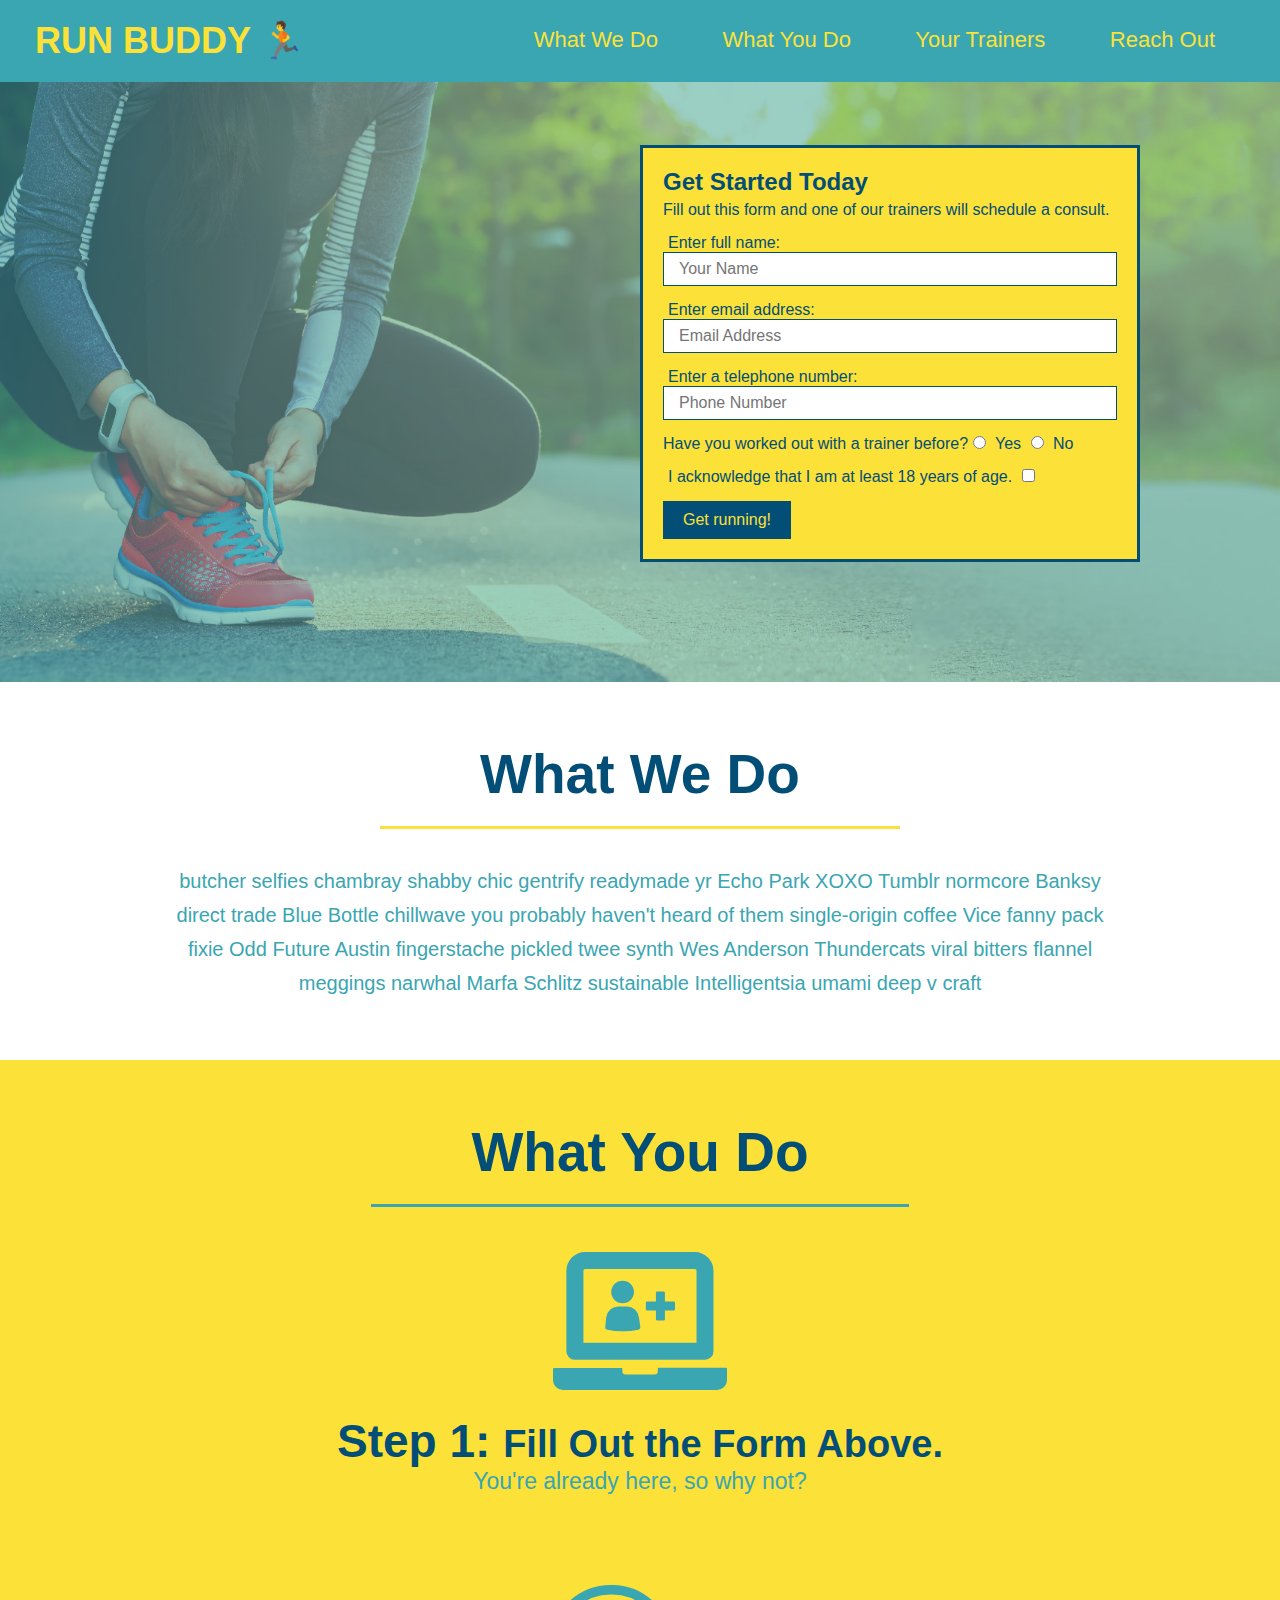
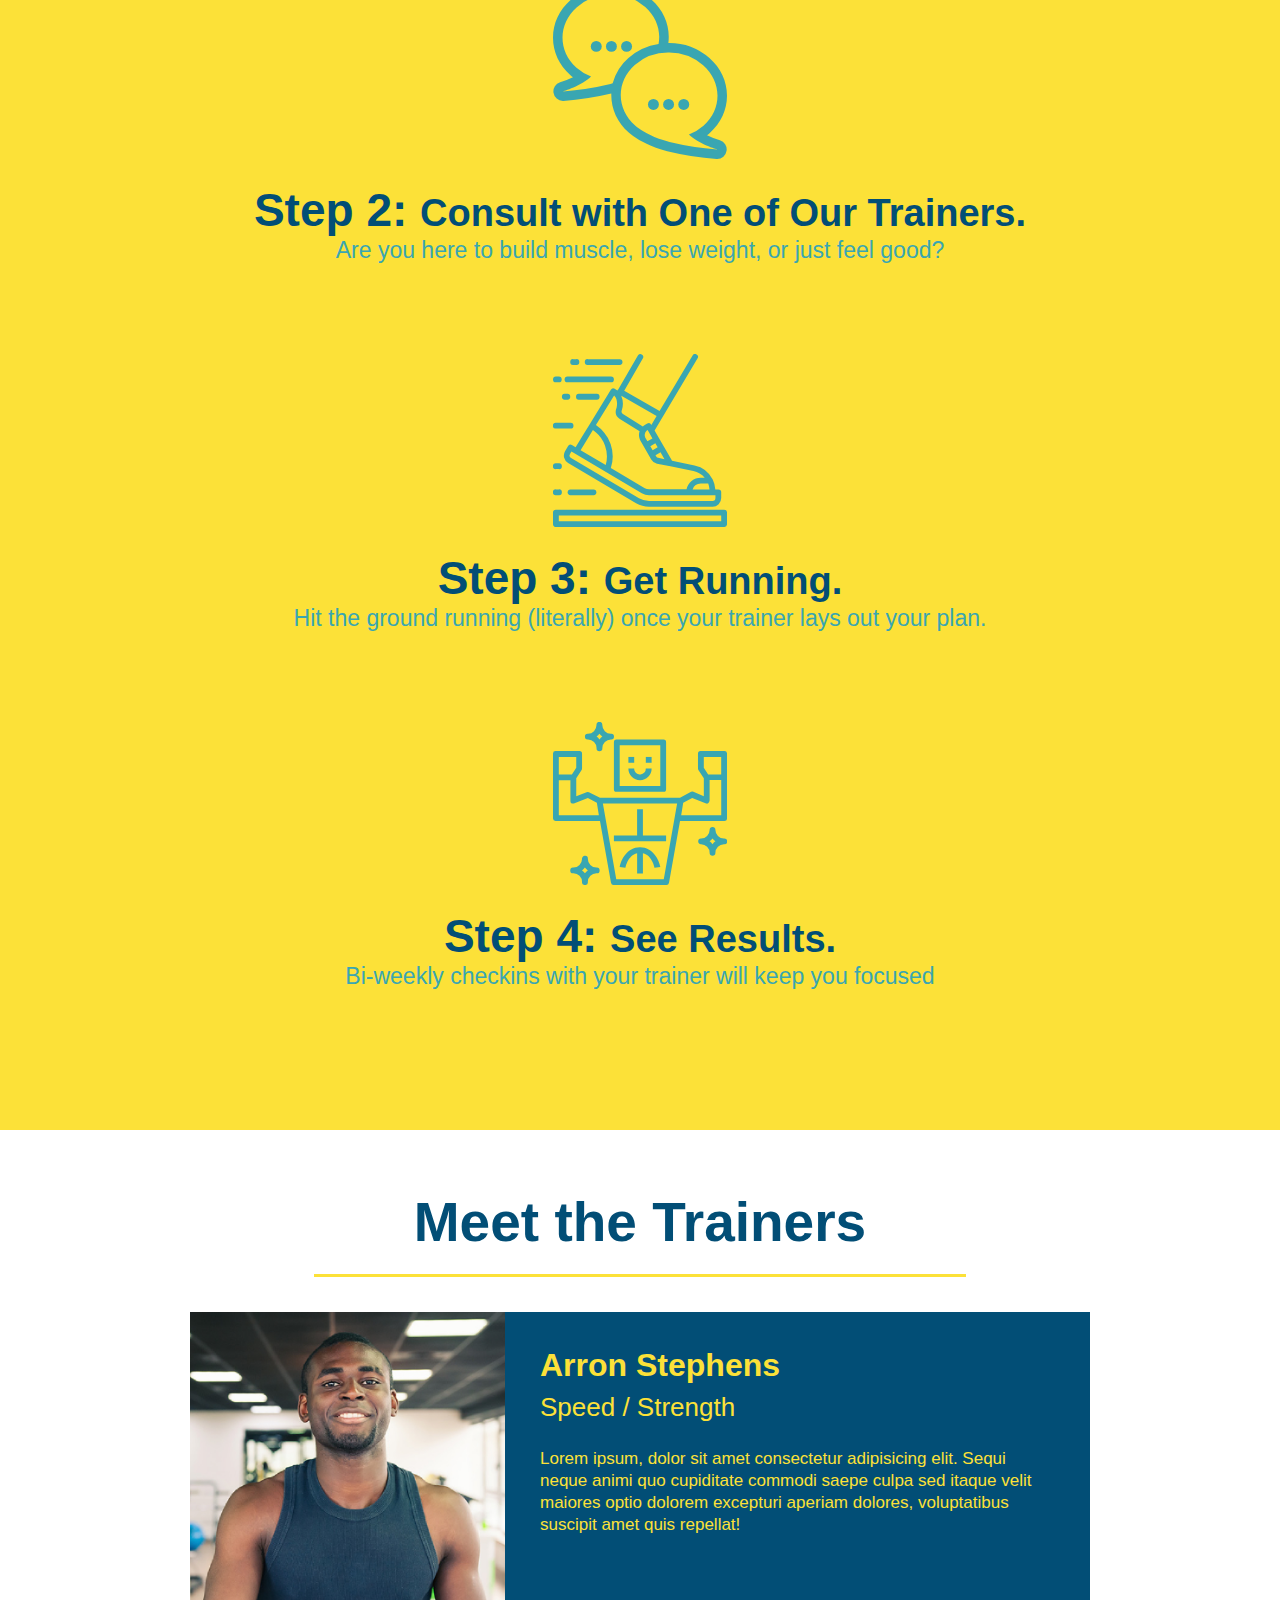
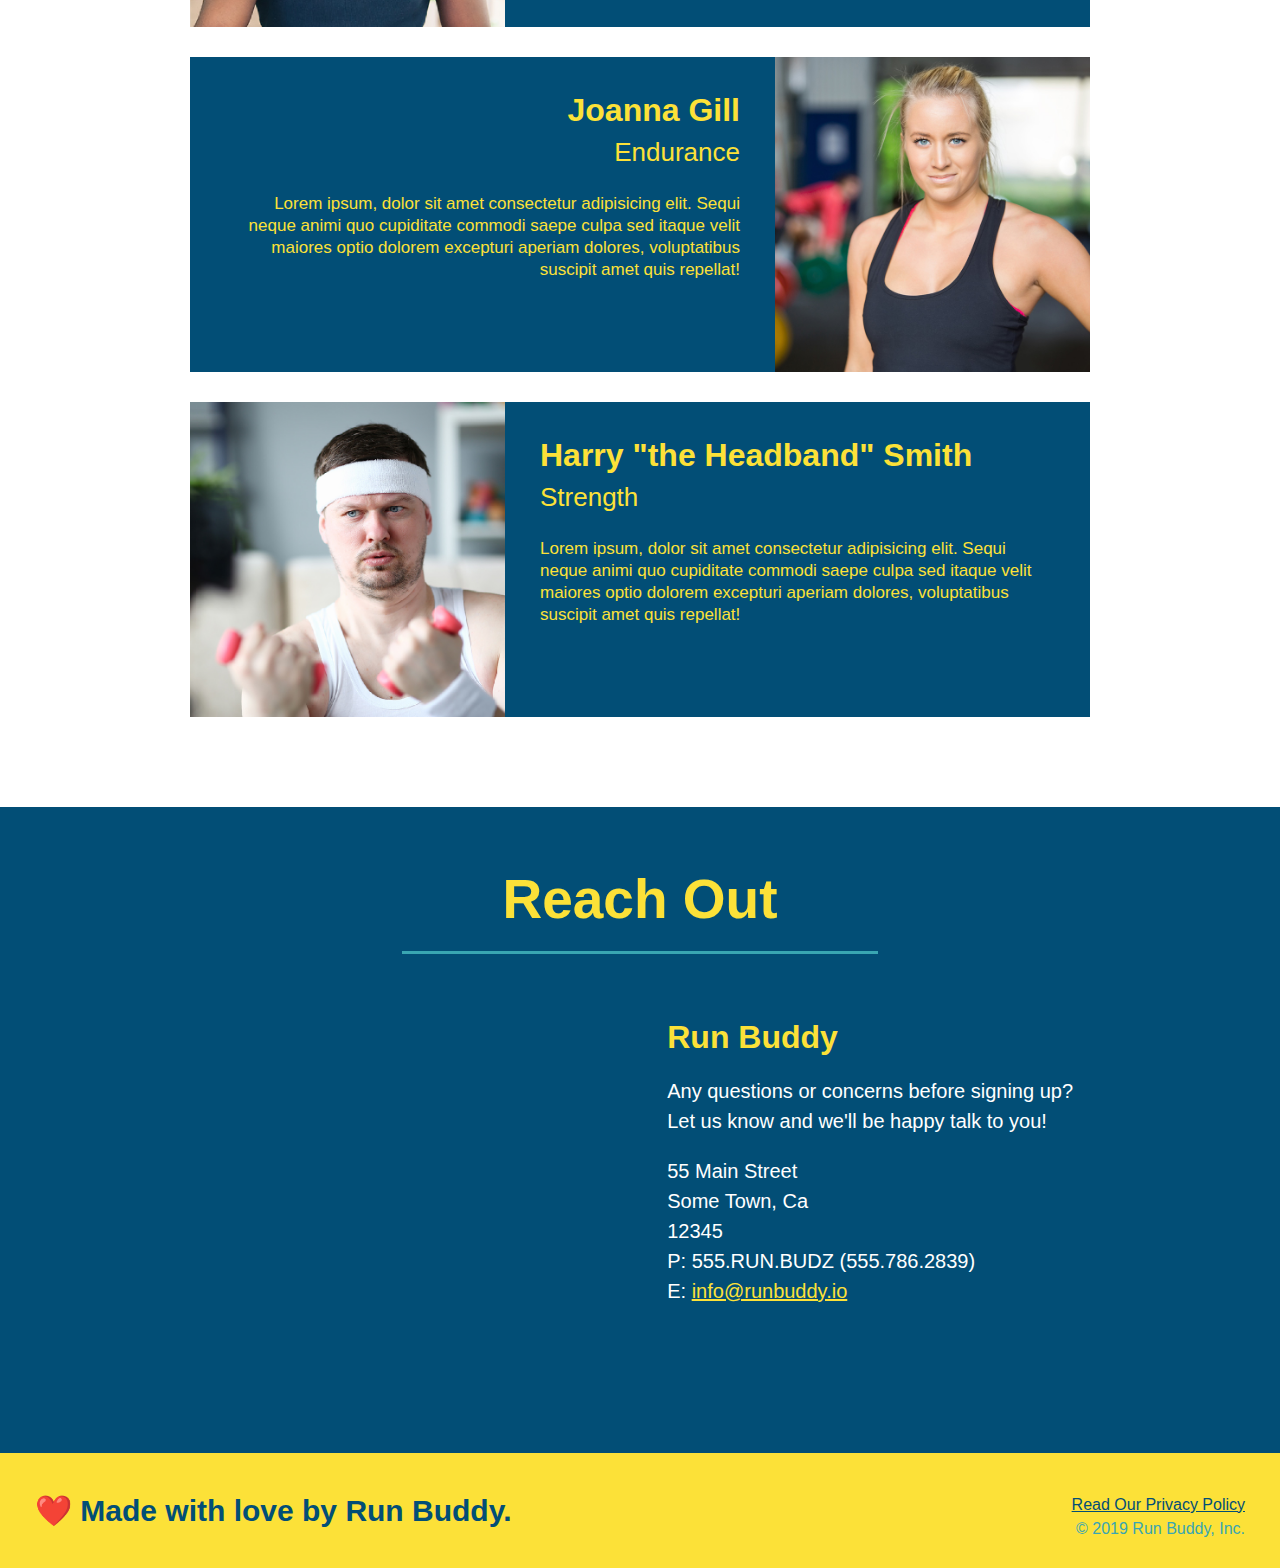
<file: index.html>
<!DOCTYPE html>
<html lang="en">
    <head>
        <meta charset="utf-8" />
        <title>Run Buddy</title>
        <link rel="stylesheet" href="assets/css/style.css">
    </head>
    <body>
        
        <!-- NAVIGATION -->
        <header>
            <h1>
                <a href="/">RUN BUDDY 🏃</a>
            </h1>
            <nav>
                <ul>
                    <li>
                        <a href="#what-we-do">What We Do</a>
                    </li>
                    <li>
                        <a href="#what-you-do">What You Do</a>
                    </li>
                    <li>
                        <a href="#your-trainers">Your Trainers</a>
                    </li>
                    <li>
                        <a href="#reach-out">Reach Out</a>
                    </li>
                </ul>
            </nav>
        </header>

        <!-- HERO/JUMBOTRON -->
        <section class="hero">
            <div class="hero-form">
                <h3>Get Started Today</h3>
                <p>Fill out this form and one of our trainers will schedule a consult.</p>
                <form>
                    <label for="name">Enter full name:</label>
                    <input type="text" placeholder="Your Name" name="name" id="name" class="form-input">
                    <label for="email">Enter email address:</label>
                    <input type="text" placeholder="Email Address" name="email" id="email" class="form-input">
                    <label for="phone">Enter a telephone number:</label>
                    <input type="text" placeholder="Phone Number" name="phone" id="phone" class="form-input">
                    <p>
                        Have you worked out with a trainer before?
                        <input type="radio" name="trainer-confirm" id="trainer-yes">
                        <label for="trainer-yes">Yes</label>
                        <input type="radio" name="trainer-confirm" id="trainer-no">
                        <label for="trainer-no">No</label>
                    </p>
                    <p>
                        <label for="checkbox">I acknowledge that I am at least 18 years of age.</label>
                        <input type="checkbox" name="age-confirm" id="checkbox">
                    </p>
                    <button type="submit">
                        Get running!
                    </button>
                </form>
            </div>
        </section>

        <!-- WHAT WE DO SECTION -->

        <section id="what-we-do" class="intro">
            <h2 class="section-title primary-border">What We Do</h2>
            <p>
                butcher selfies chambray shabby chic gentrify readymade yr Echo Park XOXO Tumblr normcore Banksy direct trade Blue Bottle chillwave you probably haven't heard of them single-origin coffee Vice fanny pack fixie Odd Future Austin fingerstache pickled twee synth Wes Anderson Thundercats viral bitters flannel meggings narwhal Marfa Schlitz sustainable Intelligentsia umami deep v craft
            </p>
        </section>
        
        <!-- WHAT YOU DO SECTION -->

        <section id="what-you-do" class="steps">
            <h2 class="section-title secondary-border">What You Do</h2>

            <div>
                <img src="assets/images/step-1.svg" alt="step 1">
                <h3>Step 1: <span>Fill Out the Form Above.</span></h3>
                <p>You're already here, so why not?</p>
            </div>

            <div>
                <img src="assets/images/step-2.svg" alt="step 2">
                <h3>Step 2: <span>Consult with One of Our Trainers.</span></h3>
                <p>Are you here to build muscle, lose weight, or just feel good?</p>
            </div>

            <div>
                <img src="assets/images/step-3.svg" alt="step 3">
                <h3>Step 3: <span>Get Running.</span></h3>
                <p>Hit the ground running (literally) once your trainer lays out your plan.</p>
            </div>

            <div>
                <img src="assets/images/step-4.svg" alt="step 4">
                <h3>Step 4: <span>See Results.</span></h3>
                <p>Bi-weekly checkins with your trainer will keep you focused</p>
            </div>

        </section>
        
        <!-- MEET THE TRAINERS SECTION-->

        <section id="your-trainers" class="trainers">
            <h2 class="section-title primary-border">
                Meet the Trainers
            </h2>
            <article class="trainer">
                <img src="assets/images/trainer-1.jpg" alt="Arron Stephens in his workout clothes, ready to pump iron.">
                <div class="trainer-bio text-left">
                    <h3>Arron Stephens</h3>
                    <h4>Speed / Strength</h4>
                    <p>
                        Lorem ipsum, dolor sit amet consectetur adipisicing elit. Sequi neque animi quo cupiditate commodi saepe culpa sed
                        itaque velit maiores optio dolorem excepturi aperiam dolores, voluptatibus suscipit amet quis repellat!
                    </p>
                </div>
            </article>
            <article class="trainer">
                <div class="trainer-bio text-right">
                    <h3>Joanna Gill</h3>
                    <h4>Endurance</h4>
                    <p>
                        Lorem ipsum, dolor sit amet consectetur adipisicing elit. Sequi neque animi quo cupiditate commodi saepe culpa sed
                        itaque velit maiores optio dolorem excepturi aperiam dolores, voluptatibus suscipit amet quis repellat!
                    </p>
                </div>
                <img src="assets/images/trainer-2.jpg" alt="Joanna Gill cooling off after a workout.">
            </article>
            <article class="trainer">
                <img src="assets/images/trainer-3.jpg" alt="Harry Smith wearing a headband and lifiting comically small pink weights.">
                <div class="trainer-bio text-left">
                    <h3>Harry "the Headband" Smith</h3>
                    <h4>Strength</h4>
                    <p>
                        Lorem ipsum, dolor sit amet consectetur adipisicing elit. Sequi neque animi quo cupiditate commodi saepe culpa sed
                        itaque velit maiores optio dolorem excepturi aperiam dolores, voluptatibus suscipit amet quis repellat!
                    </p>
                </div>
            </article>
        </section>
        
        <!-- REACH OUT SECTION -->

        <section id="reach-out" class="contact">
            <h2 class="secondary-border">Reach Out</h2>
            <div class="contact-info">
                <iframe src="https://www.google.com/maps/embed?pb=!1m18!1m12!1m3!1d2889.646528684914!2d-79.64467978394923!3d43.59307837912347!2m3!1f0!2f0!3f0!3m2!1i1024!2i768!4f13.1!3m3!1m2!1s0x882b472ecbf930ef%3A0xd8fb6ae7a3676140!2s100%20City%20Centre%20Dr%2C%20Mississauga%2C%20ON%20L5B%202C9!5e0!3m2!1sen!2sca!4v1634409818853!5m2!1sen!2sca" 
                width="400" 
                height="400" 
                style="border:0;" 
                allowfullscreen="" 
                loading="lazy">
                </iframe>
                <div>
                    <h3>Run Buddy</h3>
                    <p>
                        Any questions or concerns before signing up?
                        <br>
                        Let us know and we'll be happy talk to you!
                    </p>
                    <address>
                        55 Main Street <br>
                        Some Town, Ca <br>
                        12345 <br>
                        P: 555.RUN.BUDZ (555.786.2839) <br>
                        E: <a href="mailto:info@runbuddy.io">info@runbuddy.io</a>
                    </address>
                </div>
            </div>
        </section>

        <!-- FOOTER -->

        <footer>
            <h2>❤️ Made with love by Run Buddy.</h2>
            <div>
                <a href="privacy-policy.html">Read Our Privacy Policy</a><br />
                &copy; 2019 Run Buddy, Inc.
            </div>
        </footer>
        
    </body>
</html>
</file>
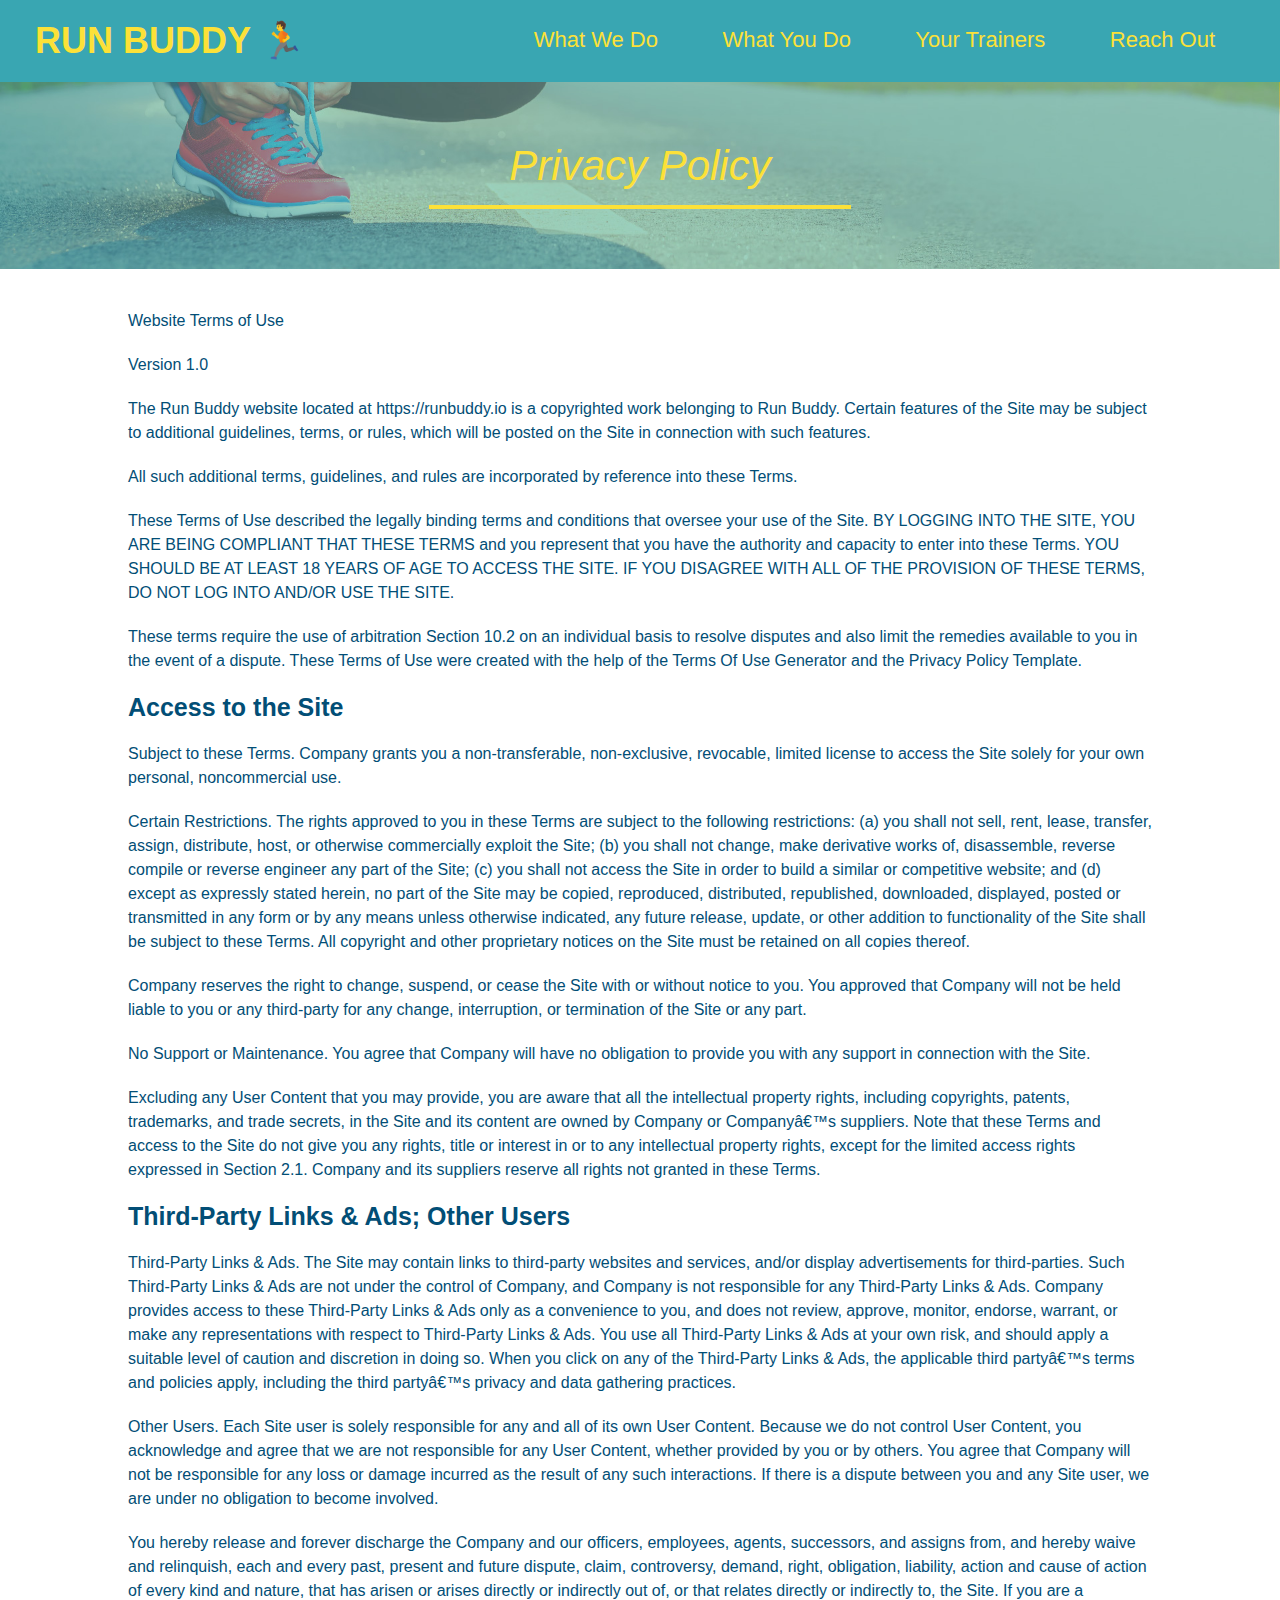
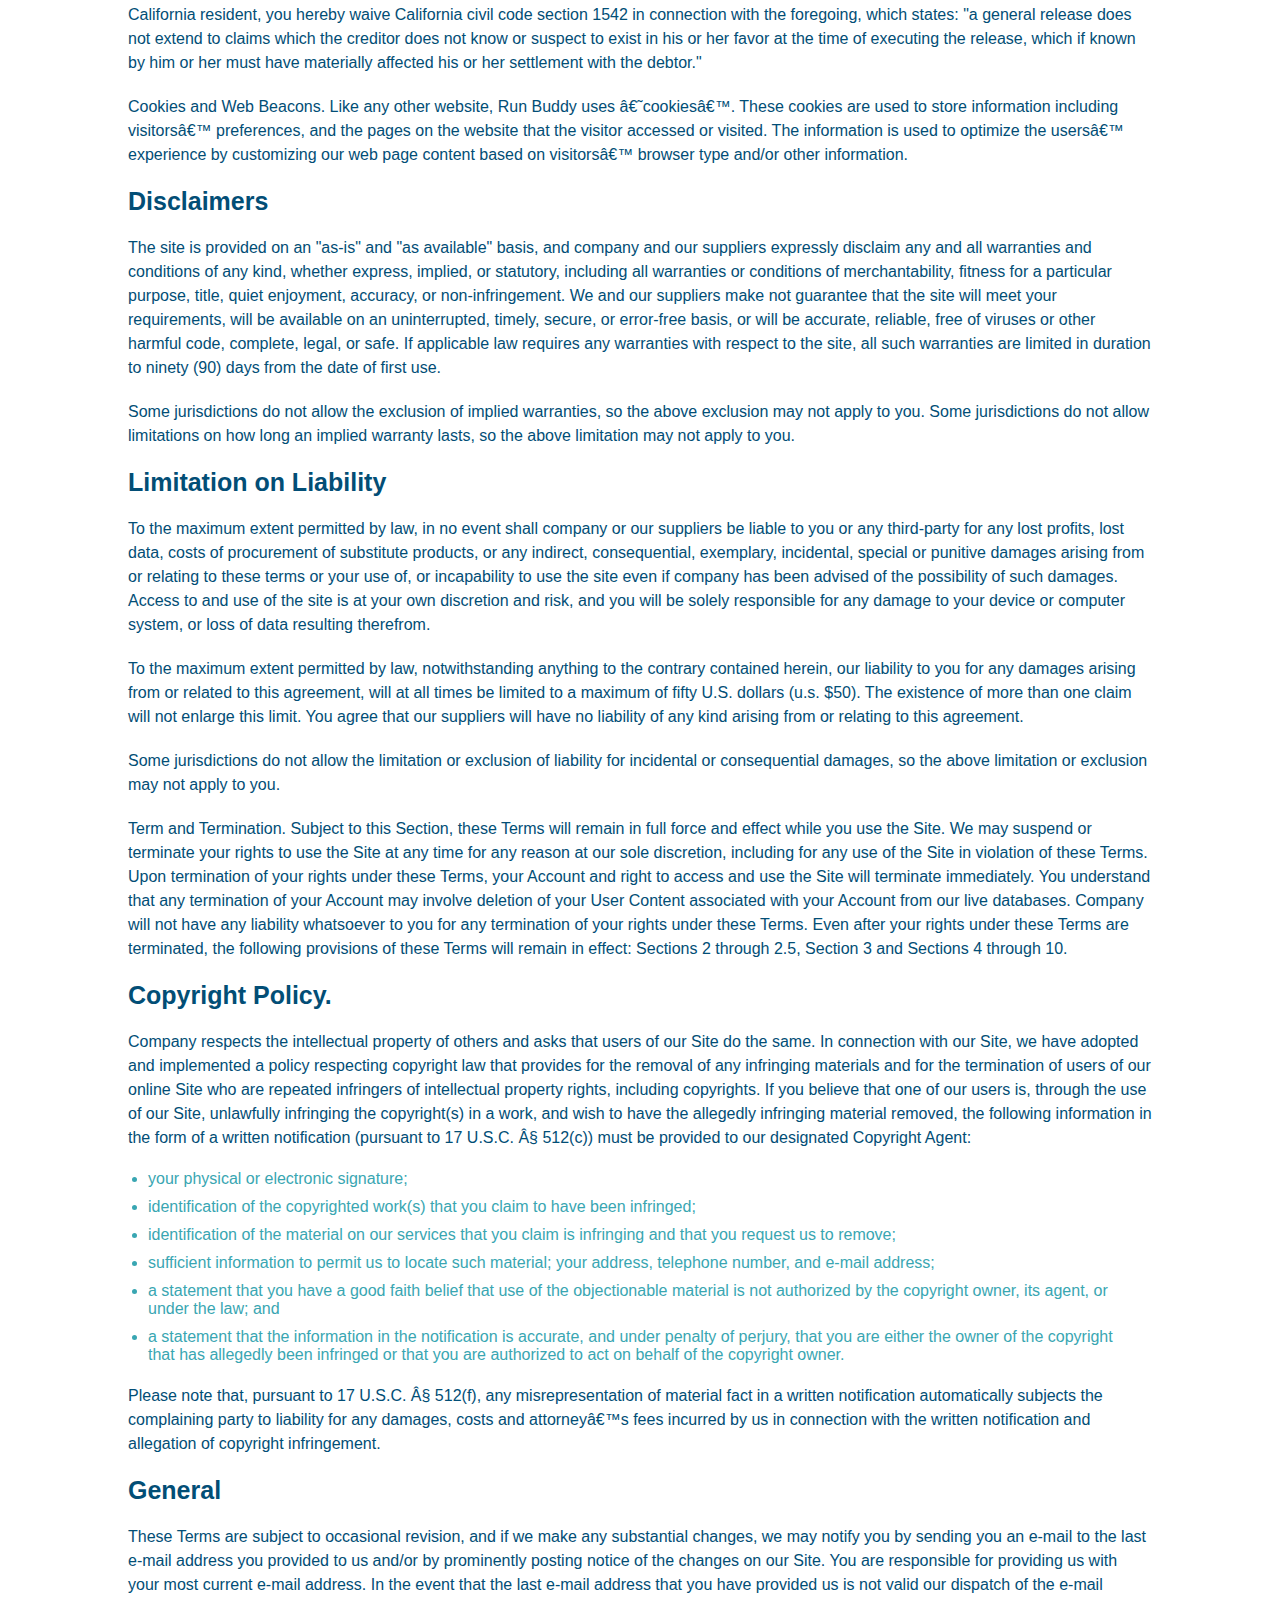
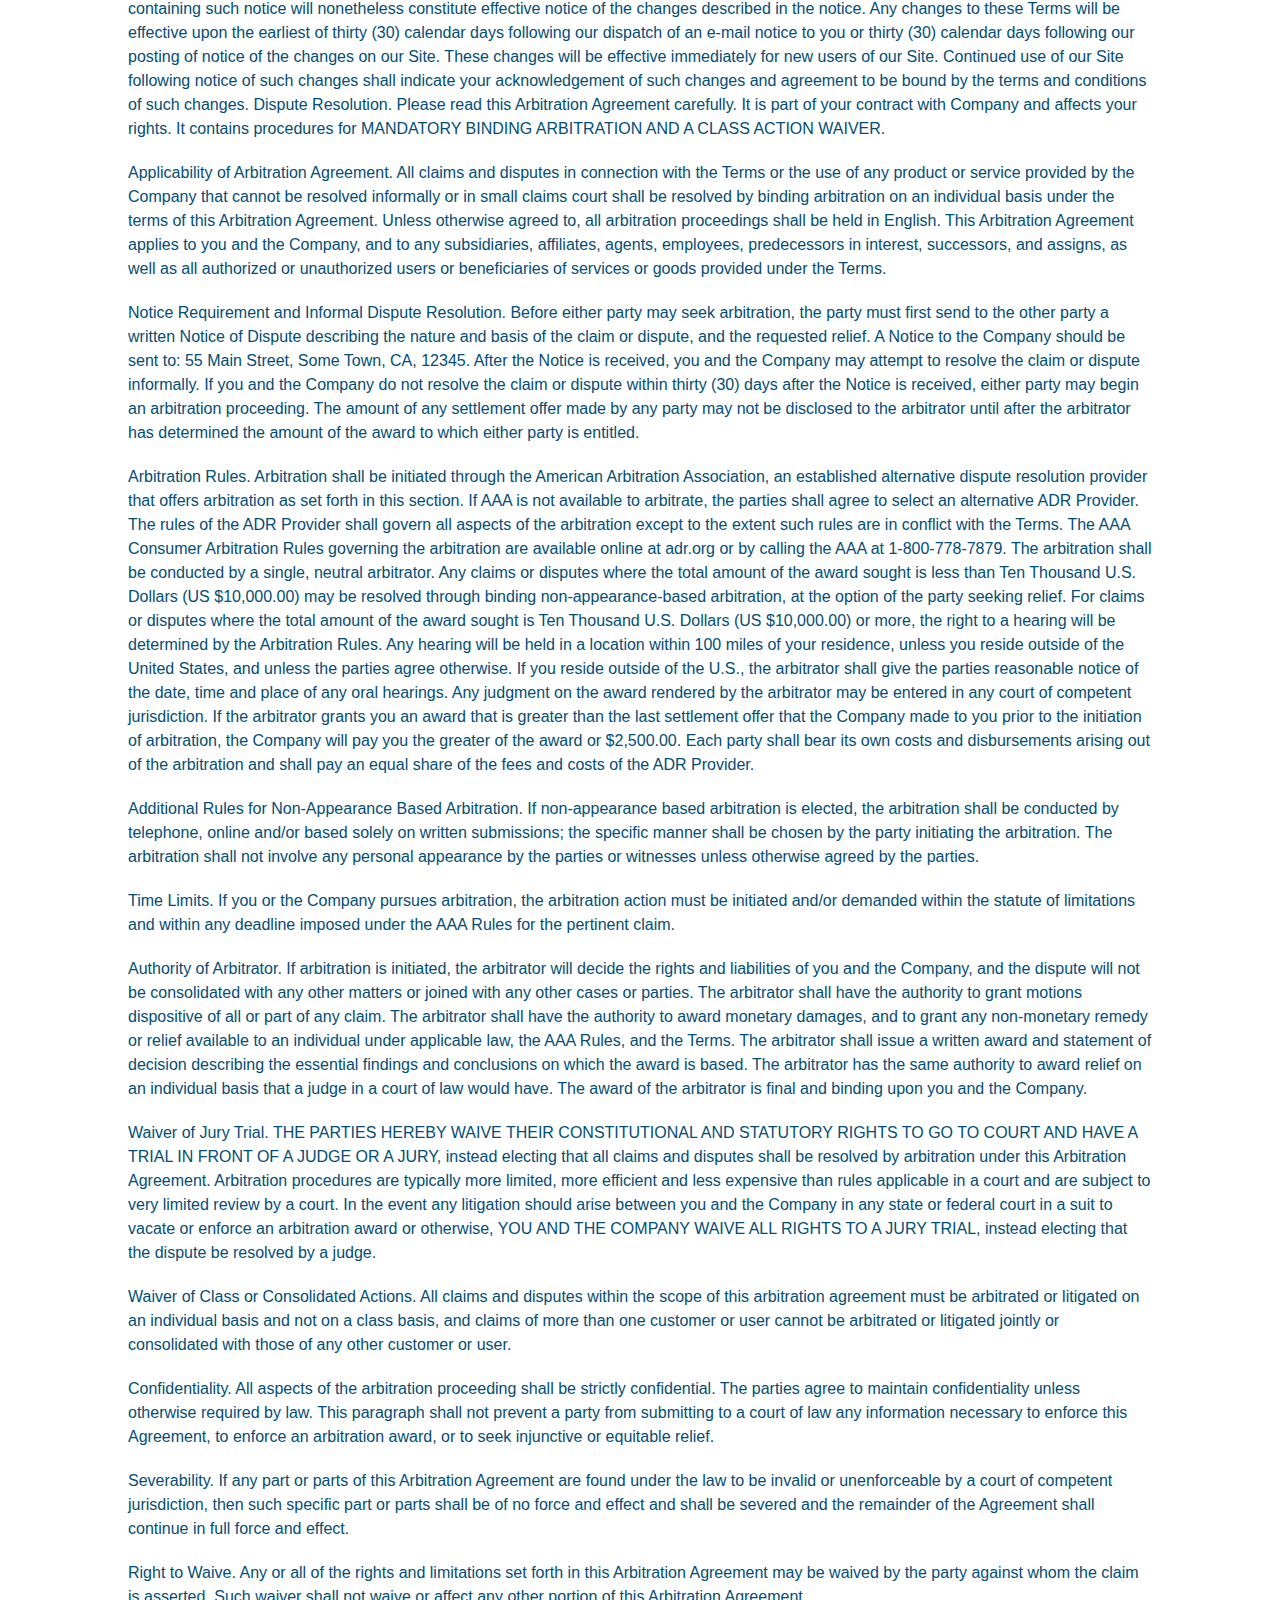
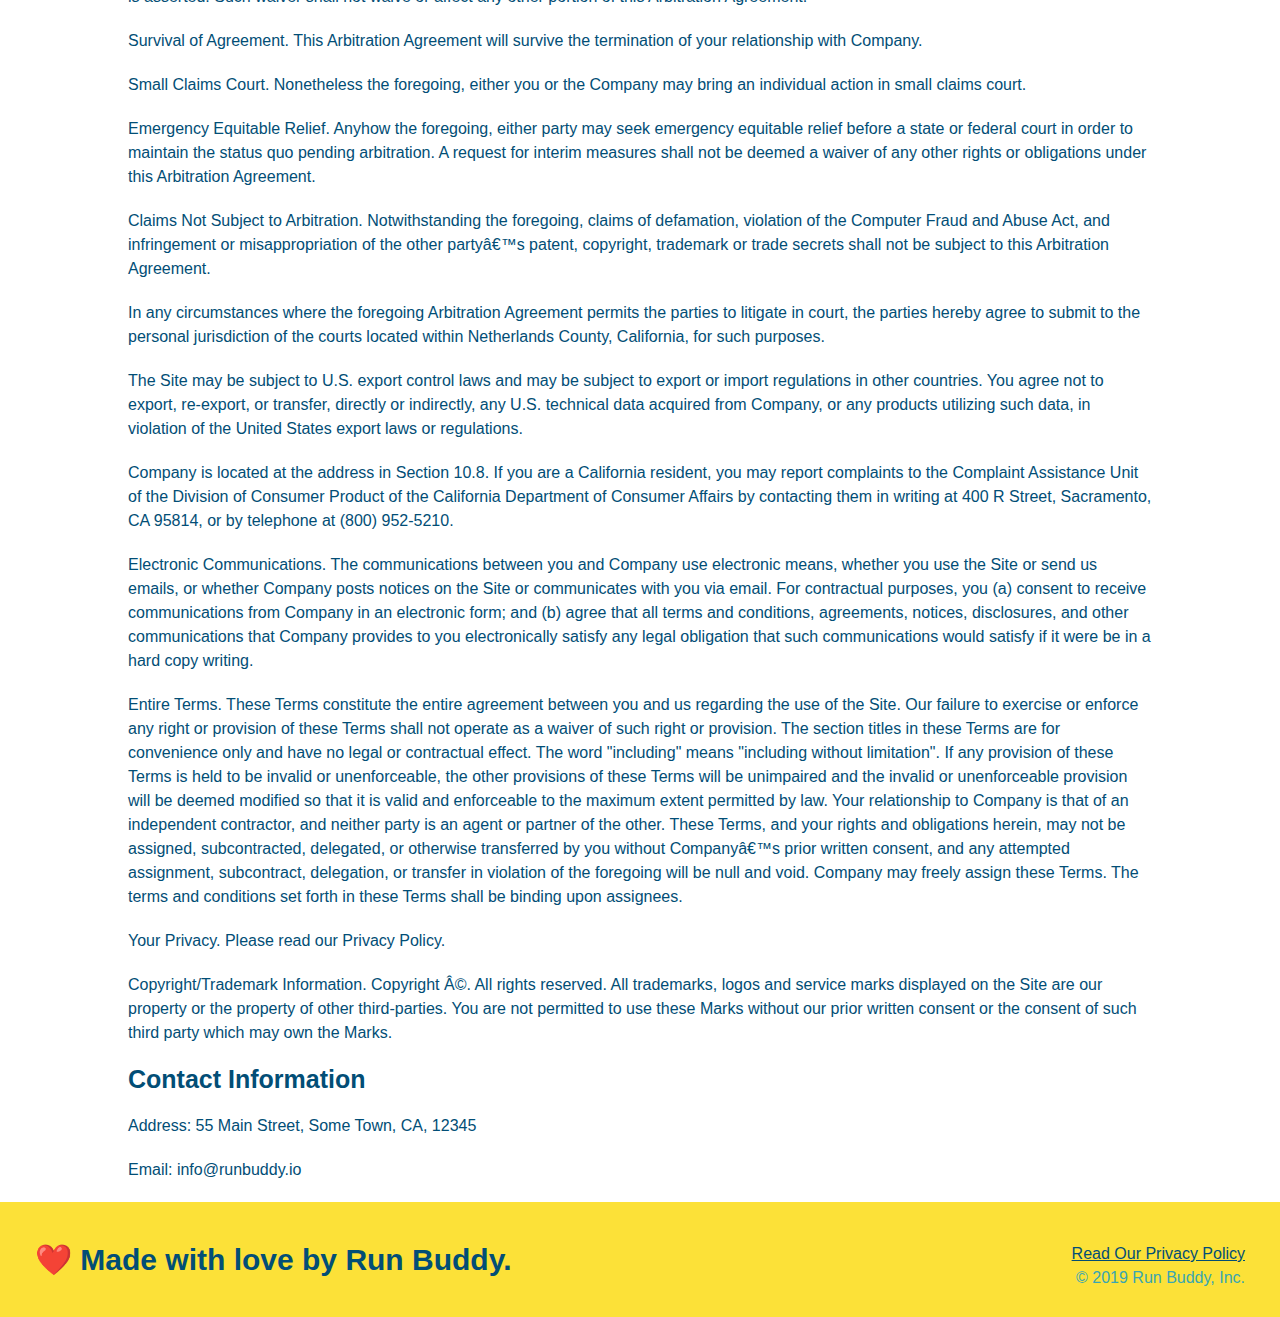
<file: privacy-policy.html>
<!DOCTYPE html>
<html lang="en">
    <head>
        <meta charset="utf-8">
        <title>Privacy Policy - Run Buddy</title>
        <link rel="stylesheet" href="assets/css/style.css">
        <link rel="stylesheet" href="assets/css/secondary-styles.css">
    </head>
    <body>

        <!-- NAVIGATION -->

        <header>
            <h1>
                <a href="index.html">RUN BUDDY 🏃</a>
            </h1>
            <nav>
                <ul>
                    <li>
                        <a href="index.html#what-we-do">What We Do</a>
                    </li>
                    <li>
                        <a href="index.html#what-you-do">What You Do</a>
                    </li>
                    <li>
                        <a href="index.html#your-trainers">Your Trainers</a>
                    </li>
                    <li>
                        <a href="index.html#reach-out">Reach Out</a>
                    </li>
                </ul>
            </nav>
        </header>

        
        <!-- HERO SECTION -->

        <section class="hero hero-secondary">
            <h2 class="page-title">
                Privacy Policy
            </h2>
        </section>
        <article class="secondary-content">
            <p>
                Website Terms of Use
            </p>
            <p>
                Version 1.0
            </p>
            <p>
                The Run Buddy website located at https://runbuddy.io is a copyrighted work belonging to Run Buddy. Certain
                features of the Site may be subject to additional guidelines, terms, or rules, which will be posted on the Site
                in connection with such features.
            </p>
            <p>
                All such additional terms, guidelines, and rules are incorporated by reference into these Terms.
            </p>
            <p>
                These Terms of Use described the legally binding terms and conditions that oversee your use of the Site. BY
                LOGGING INTO THE SITE, YOU ARE BEING COMPLIANT THAT THESE TERMS and you represent that you have the authority
                and capacity to enter into these Terms. YOU SHOULD BE AT LEAST 18 YEARS OF AGE TO ACCESS THE SITE. IF YOU
                DISAGREE WITH ALL OF THE PROVISION OF THESE TERMS, DO NOT LOG INTO AND/OR USE THE SITE.
            </p>
            <p>
                These terms require the use of arbitration Section 10.2 on an individual basis to resolve disputes and also
                limit the remedies available to you in the event of a dispute. These Terms of Use were created with the help of
                the Terms Of Use Generator and the Privacy Policy Template.
            </p>
            <h3>
                Access to the Site
            </h3>
            <p>
                Subject to these Terms. Company grants you a non-transferable, non-exclusive, revocable, limited license to
                access the Site solely for your own personal, noncommercial use.
            </p>
            <p>
                Certain Restrictions. The rights approved to you in these Terms are subject to the following restrictions: (a)
                you shall not sell, rent, lease, transfer, assign, distribute, host, or otherwise commercially exploit the Site;
                (b) you shall not change, make derivative works of, disassemble, reverse compile or reverse engineer any part of
                the Site; (c) you shall not access the Site in order to build a similar or competitive website; and (d) except
                as expressly stated herein, no part of the Site may be copied, reproduced, distributed, republished, downloaded,
                displayed, posted or transmitted in any form or by any means unless otherwise indicated, any future release,
                update, or other addition to functionality of the Site shall be subject to these Terms. All copyright and other
                proprietary notices on the Site must be retained on all copies thereof.
            </p>
            <p>
                Company reserves the right to change, suspend, or cease the Site with or without notice to you. You approved
                that Company will not be held liable to you or any third-party for any change, interruption, or termination of
                the Site or any part.
            </p>
            <p>
                No Support or Maintenance. You agree that Company will have no obligation to provide you with any support in
                connection with the Site.
            </p>
            <p>
                Excluding any User Content that you may provide, you are aware that all the intellectual property rights,
                including copyrights, patents, trademarks, and trade secrets, in the Site and its content are owned by Company
                or Companyâ€™s suppliers. Note that these Terms and access to the Site do not give you any rights, title or
                interest in or to any intellectual property rights, except for the limited access rights expressed in Section
                2.1. Company and its suppliers reserve all rights not granted in these Terms.
            </p>
            <h3>
                Third-Party Links & Ads; Other Users
            </h3>
            <p>
                Third-Party Links & Ads. The Site may contain links to third-party websites and services, and/or display
                advertisements for third-parties. Such Third-Party Links & Ads are not under the control of Company, and Company
                is not responsible for any Third-Party Links & Ads. Company provides access to these Third-Party Links & Ads
                only as a convenience to you, and does not review, approve, monitor, endorse, warrant, or make any
                representations with respect to Third-Party Links & Ads. You use all Third-Party Links & Ads at your own risk,
                and should apply a suitable level of caution and discretion in doing so. When you click on any of the
                Third-Party Links & Ads, the applicable third partyâ€™s terms and policies apply, including the third partyâ€™s
                privacy and data gathering practices.
            </p>
            <p>
                Other Users. Each Site user is solely responsible for any and all of its own User Content. Because we do not
                control User Content, you acknowledge and agree that we are not responsible for any User Content, whether
                provided by you or by others. You agree that Company will not be responsible for any loss or damage incurred as
                the result of any such interactions. If there is a dispute between you and any Site user, we are under no
                obligation to become involved.
            </p>
            <p>
                You hereby release and forever discharge the Company and our officers, employees, agents, successors, and
                assigns from, and hereby waive and relinquish, each and every past, present and future dispute, claim,
                controversy, demand, right, obligation, liability, action and cause of action of every kind and nature, that has
                arisen or arises directly or indirectly out of, or that relates directly or indirectly to, the Site. If you are
                a California resident, you hereby waive California civil code section 1542 in connection with the foregoing,
                which states: "a general release does not extend to claims which the creditor does not know or suspect to exist
                in his or her favor at the time of executing the release, which if known by him or her must have materially
                affected his or her settlement with the debtor."
            </p>
            <p>
                Cookies and Web Beacons. Like any other website, Run Buddy uses â€˜cookiesâ€™. These cookies are used to store
                information including visitorsâ€™ preferences, and the pages on the website that the visitor accessed or visited.
                The information is used to optimize the usersâ€™ experience by customizing our web page content based on visitorsâ€™
                browser type and/or other information.
            </p>
            <h3>
                Disclaimers
            </h3>
            <p>
                The site is provided on an "as-is" and "as available" basis, and company and our suppliers expressly disclaim
                any and all warranties and conditions of any kind, whether express, implied, or statutory, including all
                warranties or conditions of merchantability, fitness for a particular purpose, title, quiet enjoyment, accuracy,
                or non-infringement. We and our suppliers make not guarantee that the site will meet your requirements, will be
                available on an uninterrupted, timely, secure, or error-free basis, or will be accurate, reliable, free of
                viruses or other harmful code, complete, legal, or safe. If applicable law requires any warranties with respect
                to the site, all such warranties are limited in duration to ninety (90) days from the date of first use.
            </p>
            <p>
                Some jurisdictions do not allow the exclusion of implied warranties, so the above exclusion may not apply to
                you. Some jurisdictions do not allow limitations on how long an implied warranty lasts, so the above limitation
                may not apply to you.
            </p>
            <h3>
                Limitation on Liability
            </h3>
            <p>
                To the maximum extent permitted by law, in no event shall company or our suppliers be liable to you or any
                third-party for any lost profits, lost data, costs of procurement of substitute products, or any indirect,
                consequential, exemplary, incidental, special or punitive damages arising from or relating to these terms or
                your use of, or incapability to use the site even if company has been advised of the possibility of such
                damages. Access to and use of the site is at your own discretion and risk, and you will be solely responsible
                for any damage to your device or computer system, or loss of data resulting therefrom.
            </p>
            <p>
                To the maximum extent permitted by law, notwithstanding anything to the contrary contained herein, our liability
                to you for any damages arising from or related to this agreement, will at all times be limited to a maximum of
                fifty U.S. dollars (u.s. $50). The existence of more than one claim will not enlarge this limit. You agree that
                our suppliers will have no liability of any kind arising from or relating to this agreement.
            </p>
            <p>
                Some jurisdictions do not allow the limitation or exclusion of liability for incidental or consequential
                damages, so the above limitation or exclusion may not apply to you.
            </p>
            <p>
                Term and Termination. Subject to this Section, these Terms will remain in full force and effect while you use
                the Site. We may suspend or terminate your rights to use the Site at any time for any reason at our sole
                discretion, including for any use of the Site in violation of these Terms. Upon termination of your rights under
                these Terms, your Account and right to access and use the Site will terminate immediately. You understand that
                any termination of your Account may involve deletion of your User Content associated with your Account from our
                live databases. Company will not have any liability whatsoever to you for any termination of your rights under
                these Terms. Even after your rights under these Terms are terminated, the following provisions of these Terms
                will remain in effect: Sections 2 through 2.5, Section 3 and Sections 4 through 10.
            </p>
            <h3>
                Copyright Policy.
            </h3>
            <p>
                Company respects the intellectual property of others and asks that users of our Site do the same. In connection
                with our Site, we have adopted and implemented a policy respecting copyright law that provides for the removal
                of any infringing materials and for the termination of users of our online Site who are repeated infringers of
                intellectual property rights, including copyrights. If you believe that one of our users is, through the use of
                our Site, unlawfully infringing the copyright(s) in a work, and wish to have the allegedly infringing material
                removed, the following information in the form of a written notification (pursuant to 17 U.S.C. Â§ 512(c)) must
                be provided to our designated Copyright Agent:
            </p>
            <ul>
                <li>
                your physical or electronic signature;
                </li>
                <li>
                identification of the copyrighted work(s) that you claim to have been infringed;
                </li>
                <li>
                identification of the material on our services that you claim is infringing and that you request us to remove;
                </li>
                <li>
                sufficient information to permit us to locate such material; your address, telephone number, and e-mail
                address;
                </li>
                <li>
                a statement that you have a good faith belief that use of the objectionable material is not authorized by the
                copyright owner, its agent, or under the law; and
                </li>
                <li>
                a statement that the information in the notification is accurate, and under penalty of perjury, that you are
                either the owner of the copyright that has allegedly been infringed or that you are authorized to act on
                behalf of the copyright owner.
                </li>
            </ul>
            <p>
                Please note that, pursuant to 17 U.S.C. Â§ 512(f), any misrepresentation of material fact in a written
                notification automatically subjects the complaining party to liability for any damages, costs and attorneyâ€™s
                fees incurred by us in connection with the written notification and allegation of copyright infringement.
            </p>
            <h3>
                General
            </h3>
            <p>
                These Terms are subject to occasional revision, and if we make any substantial changes, we may notify you by
                sending you an e-mail to the last e-mail address you provided to us and/or by prominently posting notice of the
                changes on our Site. You are responsible for providing us with your most current e-mail address. In the event
                that the last e-mail address that you have provided us is not valid our dispatch of the e-mail containing such
                notice will nonetheless constitute effective notice of the changes described in the notice. Any changes to these
                Terms will be effective upon the earliest of thirty (30) calendar days following our dispatch of an e-mail
                notice to you or thirty (30) calendar days following our posting of notice of the changes on our Site. These
                changes will be effective immediately for new users of our Site. Continued use of our Site following notice of
                such changes shall indicate your acknowledgement of such changes and agreement to be bound by the terms and
                conditions of such changes. Dispute Resolution. Please read this Arbitration Agreement carefully. It is part of
                your contract with Company and affects your rights. It contains procedures for MANDATORY BINDING ARBITRATION AND
                A CLASS ACTION WAIVER.
            </p>
            <p>
                Applicability of Arbitration Agreement. All claims and disputes in connection with the Terms or the use of any
                product or service provided by the Company that cannot be resolved informally or in small claims court shall be
                resolved by binding arbitration on an individual basis under the terms of this Arbitration Agreement. Unless
                otherwise agreed to, all arbitration proceedings shall be held in English. This Arbitration Agreement applies to
                you and the Company, and to any subsidiaries, affiliates, agents, employees, predecessors in interest,
                successors, and assigns, as well as all authorized or unauthorized users or beneficiaries of services or goods
                provided under the Terms.
            </p>
            <p>
                Notice Requirement and Informal Dispute Resolution. Before either party may seek arbitration, the party must
                first send to the other party a written Notice of Dispute describing the nature and basis of the claim or
                dispute, and the requested relief. A Notice to the Company should be sent to: 55 Main Street, Some Town, CA,
                12345. After the Notice is received, you and the Company may attempt to resolve the claim or dispute informally.
                If you and the Company do not resolve the claim or dispute within thirty (30) days after the Notice is received,
                either party may begin an arbitration proceeding. The amount of any settlement offer made by any party may not
                be disclosed to the arbitrator until after the arbitrator has determined the amount of the award to which either
                party is entitled.
            </p>
            <p>
                Arbitration Rules. Arbitration shall be initiated through the American Arbitration Association, an established
                alternative dispute resolution provider that offers arbitration as set forth in this section. If AAA is not
                available to arbitrate, the parties shall agree to select an alternative ADR Provider. The rules of the ADR
                Provider shall govern all aspects of the arbitration except to the extent such rules are in conflict with the
                Terms. The AAA Consumer Arbitration Rules governing the arbitration are available online at adr.org or by
                calling the AAA at 1-800-778-7879. The arbitration shall be conducted by a single, neutral arbitrator. Any
                claims or disputes where the total amount of the award sought is less than Ten Thousand U.S. Dollars (US
                $10,000.00) may be resolved through binding non-appearance-based arbitration, at the option of the party seeking
                relief. For claims or disputes where the total amount of the award sought is Ten Thousand U.S. Dollars (US
                $10,000.00) or more, the right to a hearing will be determined by the Arbitration Rules. Any hearing will be
                held in a location within 100 miles of your residence, unless you reside outside of the United States, and
                unless the parties agree otherwise. If you reside outside of the U.S., the arbitrator shall give the parties
                reasonable notice of the date, time and place of any oral hearings. Any judgment on the award rendered by the
                arbitrator may be entered in any court of competent jurisdiction. If the arbitrator grants you an award that is
                greater than the last settlement offer that the Company made to you prior to the initiation of arbitration, the
                Company will pay you the greater of the award or $2,500.00. Each party shall bear its own costs and
                disbursements arising out of the arbitration and shall pay an equal share of the fees and costs of the ADR
                Provider.
            </p>
            <p>
                Additional Rules for Non-Appearance Based Arbitration. If non-appearance based arbitration is elected, the
                arbitration shall be conducted by telephone, online and/or based solely on written submissions; the specific
                manner shall be chosen by the party initiating the arbitration. The arbitration shall not involve any personal
                appearance by the parties or witnesses unless otherwise agreed by the parties.
            </p>
            <p>
                Time Limits. If you or the Company pursues arbitration, the arbitration action must be initiated and/or demanded
                within the statute of limitations and within any deadline imposed under the AAA Rules for the pertinent claim.
            </p>
            <p>
                Authority of Arbitrator. If arbitration is initiated, the arbitrator will decide the rights and liabilities of
                you and the Company, and the dispute will not be consolidated with any other matters or joined with any other
                cases or parties. The arbitrator shall have the authority to grant motions dispositive of all or part of any
                claim. The arbitrator shall have the authority to award monetary damages, and to grant any non-monetary remedy
                or relief available to an individual under applicable law, the AAA Rules, and the Terms. The arbitrator shall
                issue a written award and statement of decision describing the essential findings and conclusions on which the
                award is based. The arbitrator has the same authority to award relief on an individual basis that a judge in a
                court of law would have. The award of the arbitrator is final and binding upon you and the Company.
            </p>
            <p>
                Waiver of Jury Trial. THE PARTIES HEREBY WAIVE THEIR CONSTITUTIONAL AND STATUTORY RIGHTS TO GO TO COURT AND HAVE
                A TRIAL IN FRONT OF A JUDGE OR A JURY, instead electing that all claims and disputes shall be resolved by
                arbitration under this Arbitration Agreement. Arbitration procedures are typically more limited, more efficient
                and less expensive than rules applicable in a court and are subject to very limited review by a court. In the
                event any litigation should arise between you and the Company in any state or federal court in a suit to vacate
                or enforce an arbitration award or otherwise, YOU AND THE COMPANY WAIVE ALL RIGHTS TO A JURY TRIAL, instead
                electing that the dispute be resolved by a judge.
            </p>
            <p>
                Waiver of Class or Consolidated Actions. All claims and disputes within the scope of this arbitration agreement
                must be arbitrated or litigated on an individual basis and not on a class basis, and claims of more than one
                customer or user cannot be arbitrated or litigated jointly or consolidated with those of any other customer or
                user.
            </p>
            <p>
                Confidentiality. All aspects of the arbitration proceeding shall be strictly confidential. The parties agree to
                maintain confidentiality unless otherwise required by law. This paragraph shall not prevent a party from
                submitting to a court of law any information necessary to enforce this Agreement, to enforce an arbitration
                award, or to seek injunctive or equitable relief.
            </p>
            <p>
                Severability. If any part or parts of this Arbitration Agreement are found under the law to be invalid or
                unenforceable by a court of competent jurisdiction, then such specific part or parts shall be of no force and
                effect and shall be severed and the remainder of the Agreement shall continue in full force and effect.
            </p>
            <p>
                Right to Waive. Any or all of the rights and limitations set forth in this Arbitration Agreement may be waived
                by the party against whom the claim is asserted. Such waiver shall not waive or affect any other portion of this
                Arbitration Agreement.
            </p>
            <p>
                Survival of Agreement. This Arbitration Agreement will survive the termination of your relationship with
                Company.
            </p>
            <p>
                Small Claims Court. Nonetheless the foregoing, either you or the Company may bring an individual action in small
                claims court.
            </p>
            <p>
                Emergency Equitable Relief. Anyhow the foregoing, either party may seek emergency equitable relief before a
                state or federal court in order to maintain the status quo pending arbitration. A request for interim measures
                shall not be deemed a waiver of any other rights or obligations under this Arbitration Agreement.
            </p>
            <p>
                Claims Not Subject to Arbitration. Notwithstanding the foregoing, claims of defamation, violation of the
                Computer Fraud and Abuse Act, and infringement or misappropriation of the other partyâ€™s patent, copyright,
                trademark or trade secrets shall not be subject to this Arbitration Agreement.
            </p>
            <p>
                In any circumstances where the foregoing Arbitration Agreement permits the parties to litigate in court, the
                parties hereby agree to submit to the personal jurisdiction of the courts located within Netherlands County,
                California, for such purposes.
            </p>
            <p>
                The Site may be subject to U.S. export control laws and may be subject to export or import regulations in other
                countries. You agree not to export, re-export, or transfer, directly or indirectly, any U.S. technical data
                acquired from Company, or any products utilizing such data, in violation of the United States export laws or
                regulations.
            </p>
            <p>
                Company is located at the address in Section 10.8. If you are a California resident, you may report complaints
                to the Complaint Assistance Unit of the Division of Consumer Product of the California Department of Consumer
                Affairs by contacting them in writing at 400 R Street, Sacramento, CA 95814, or by telephone at (800) 952-5210.
            </p>
            <p>
                Electronic Communications. The communications between you and Company use electronic means, whether you use the
                Site or send us emails, or whether Company posts notices on the Site or communicates with you via email. For
                contractual purposes, you (a) consent to receive communications from Company in an electronic form; and (b)
                agree that all terms and conditions, agreements, notices, disclosures, and other communications that Company
                provides to you electronically satisfy any legal obligation that such communications would satisfy if it were be
                in a hard copy writing.
            </p>
            <p>
                Entire Terms. These Terms constitute the entire agreement between you and us regarding the use of the Site. Our
                failure to exercise or enforce any right or provision of these Terms shall not operate as a waiver of such right
                or provision. The section titles in these Terms are for convenience only and have no legal or contractual
                effect. The word "including" means "including without limitation". If any provision of these Terms is held to be
                invalid or unenforceable, the other provisions of these Terms will be unimpaired and the invalid or
                unenforceable provision will be deemed modified so that it is valid and enforceable to the maximum extent
                permitted by law. Your relationship to Company is that of an independent contractor, and neither party is an
                agent or partner of the other. These Terms, and your rights and obligations herein, may not be assigned,
                subcontracted, delegated, or otherwise transferred by you without Companyâ€™s prior written consent, and any
                attempted assignment, subcontract, delegation, or transfer in violation of the foregoing will be null and void.
                Company may freely assign these Terms. The terms and conditions set forth in these Terms shall be binding upon
                assignees.
            </p>
            <p>
                Your Privacy. Please read our Privacy Policy.
            </p>
            <p>
                Copyright/Trademark Information. Copyright Â©. All rights reserved. All trademarks, logos and service marks
                displayed on the Site are our property or the property of other third-parties. You are not permitted to use
                these Marks without our prior written consent or the consent of such third party which may own the Marks.
            </p>
            <h3>
                Contact Information
            </h3>
            <p>
                Address: 55 Main Street, Some Town, CA, 12345
            </p>
            <p>
                Email: info@runbuddy.io
            </p>
        </article>
        
        <!-- FOOTER -->

        <footer>
            <h2>❤️ Made with love by Run Buddy.</h2>
            <div>
                <a href="privacy-policy.html">Read Our Privacy Policy</a><br />
                &copy; 2019 Run Buddy, Inc.
            </div>
        </footer>
    </body>
</html>
</file>
<file: assets/css/style.css>
* {
    margin: 0;
    padding: 0;
    box-sizing: border-box;
}
body {
    font-family: Arial, Helvetica, sans-serif;
    color: #39a6b2;
}
header {
    padding: 20px 35px;
    background-color: #39a6b2;
}
header h1 {
    font-weight: bold;
    font-size: 36px;
    color: #fce138;
    margin: 0;
    display: inline;
}
header a {
    text-decoration: none;
    color: #fce138;
}
header nav {
    float: right;
    margin: 7px 0;
}
header nav ul li {
    display: inline;
}
header nav ul li a {
    margin: 0 30px;
    font-weight: lighter;
    font-size: 22px;
}
footer {
    background: #fce138;
    width: 100%;
    padding: 40px 35px;
}
footer h2 {
    display: inline;
    color: #024e76;
    font-size: 30px;
    margin: 0;
}
footer div {
    float: right;
    line-height: 1.5;
    text-align: right;
}
footer a {
    color: #024e76;
}
section {
    padding: 60px;
}
.hero {
    background-image: url("../images/hero-bg.jpg");
    height: 600px;
    background-size: cover;
    background-position: center;
    position: relative;
}
.hero-form {
    background-color: #fce138;
    padding: 20px;
    width: 500px;
    color: #024e76;
    border: solid 3px #024e76;
    position: absolute;
    bottom: 120px;
    right: 140px;
}
.hero-form p {
    margin: 5px 0 15px 0;
}
.hero-form h3 {
    font-size: 24px;
    margin: 0;
}
.hero-form label {
    margin: 0 5px;
}
.hero-form button {
    color: #fce138;
    background-color: #024e76;
    border: none;
    padding: 10px 20px;
    font-size: 16px;
}
.form-input {
    border: 1px solid #024e76;
    display: block;
    padding: 7px 15px;
    font-size: 16px;
    color: #024e76;
    width: 100%;
    margin: 0 0 15px 0;
}
.intro {
    text-align: center;
}
.section-title {
    font-size: 55px;
    color: #024e76;
    margin-bottom: 35px;
    padding: 0 100px 20px 100px;
    border-bottom: 3px solid;
    display: inline-block;
}
.primary-border {
    border-color: #fce138;
}
.secondary-border {
    border-color: #39a6b2;
}
.intro p {
    line-height: 1.7;
    color: #39a6b2;
    width: 80%;
    font-size: 20px;
    margin: 0 auto;
}
.steps {
    text-align: center;
    background: #fce138;
}
.steps div {
    margin-bottom: 80px;
}
.steps img {
    width: 15%;
    margin: 10px 0;
}
.steps h3 {
    color: #024e76;
    font-size: 46px;
    margin-top: 10px;
}
.steps p {
    color: #39a6b2;
    font-size: 23px;
}
.steps span {
    font-size: 38px;
}
.trainers {
    text-align: center;
}
.trainer {
    width: 900px;
    margin: 0 auto 30px auto;
    background: #024e76;
    color: #fce138;
    overflow: auto;
}
.trainer img {
    width: 35%;
    float: left;
}
.trainer-bio {
    padding: 35px;
    float: left;
    width: 65%;
}
.text-left {
    text-align: left;
}
.text-right {
    text-align: right;
}
.trainer-bio h3 {
    font-size: 32px;
    margin-bottom: 8px;
}
.trainer-bio h4 {
    font-weight: lighter;
    font-size: 26px;
    margin-bottom: 25px;
}
.trainer-bio p {
    font-size: 17px;
    line-height: 1.3;
}
.contact {
    background: #024e76;
    text-align: center;
}
.contact h2 {
    font-size: 55px;
    color: #fce138;
    margin-bottom: 35px;
    padding: 0 100px 20px 100px;
    border-bottom: 3px #39a6b2 solid;
    display: inline-block;
}
.contact-info iframe {
    width: 400px;
    height: 400px;
}
.contact-info div {
    width: 410px;
    display: inline-block;
    vertical-align: top;
    text-align: left;
    margin: 30px 0 0 60px;
    color: white;
}
.contact-info h3 {
    color: #fce138;
    font-size: 32px;
}
.contact-info p, .contact-info address {
    margin: 20px 0;
    line-height: 1.5;
    font-size: 20px;
    font-style: normal;
}
.contact-info a {
    color: #fce138;
}
</file>
<file: assets/css/secondary-styles.css>
.hero {
    background-position: bottom;
    height: auto;
    text-align: center;
    margin-bottom: 40px;
}
.page-title {
    color: #fce138;
    display: inline-block;
    border-bottom: 4px solid #fce138;
    padding: 0 80px 15px 80px;
    font-weight: normal;
    font-size: 42px;
    font-style: italic;
}
.secondary-content {
    width: 80%;
    margin: 0 auto;
    color: #024e76;
}
.secondary-content h3 {
    font-size: 25px;
    margin: 20px 0;
}
.secondary-content p {
    font-size: 16px;
    line-height: 1.5;
    margin: 20px 0;
}
.secondary-content ul {
    margin: 15px 20px;
}
.secondary-content li {
    color: #39a6b2;
    margin: 10px 0;
}
</file>
